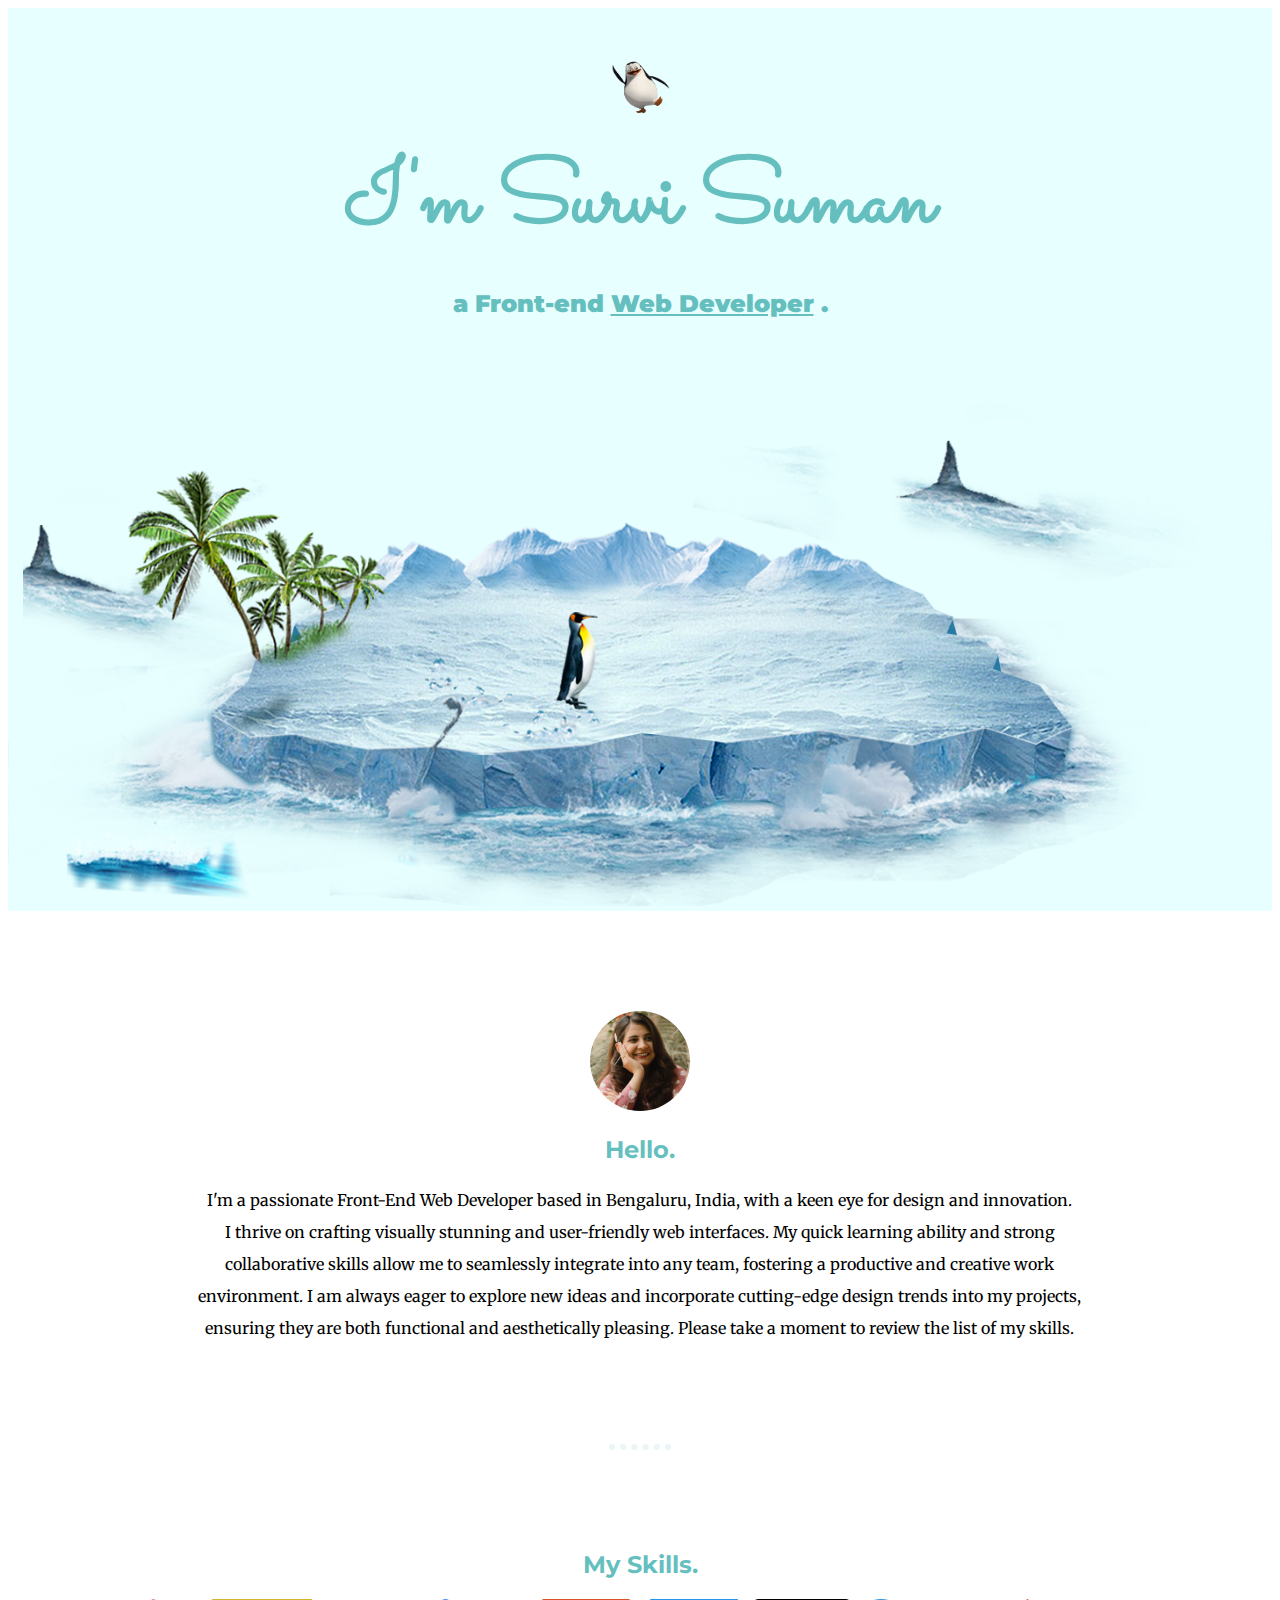
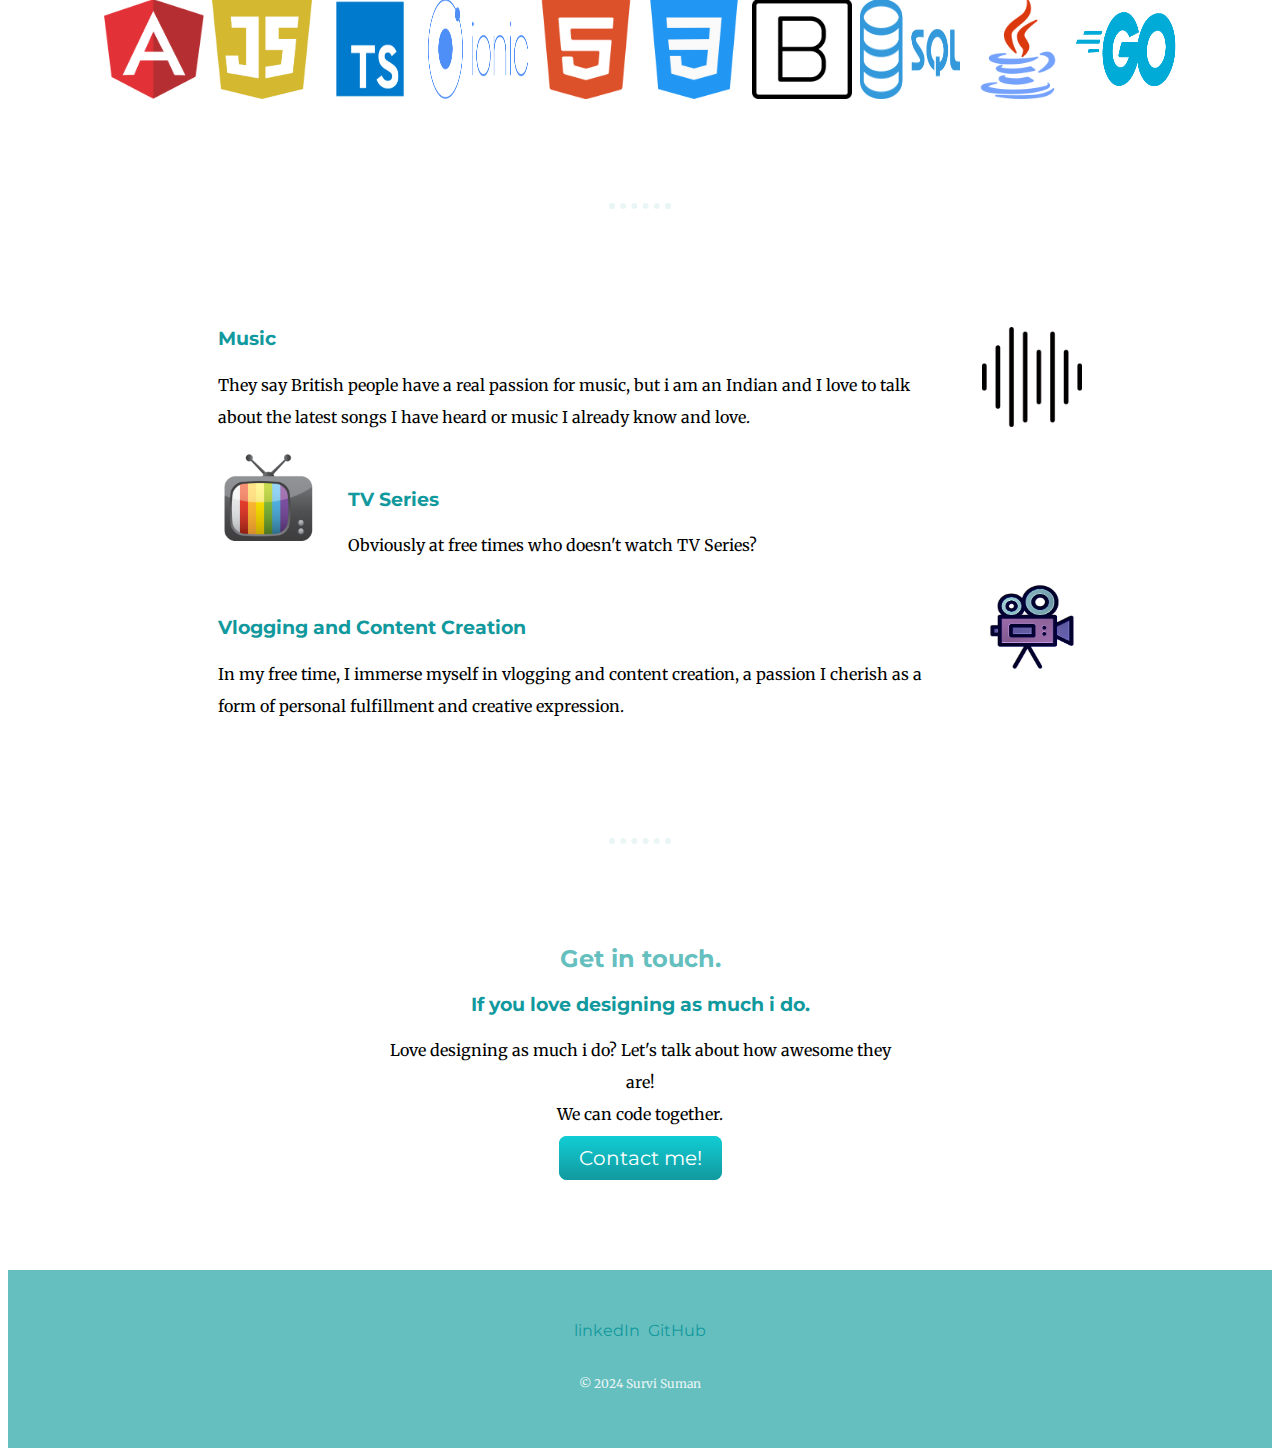
<file: index.html>
<!DOCTYPE html>
<html lang="en">
<head>
    <meta charset="UTF-8">
    <meta name="viewport" content="width=device-width, initial-scale=1.0">
    <title>Survi Suman</title>
    <link rel="stylesheet" href="styles.css">
    <link rel="icon" href="favicon (1).ico">
    <link href="https://fonts.googleapis.com/css2?family=Merriweather:wght@300&family=Montserrat:wght@100&family=Sacramento&display=swap" rel="stylesheet">
</head>
<body>
    <div class="main-container">
    <div class="topContainer">
        <img class="penguin" src="assets/logos/penguin-png-19535.png" alt="penguin image">
        <h1>I'm Survi Suman</h1>
        <h2><b>a Front-end <span class="pro">Web Developer</span> .</b></h2>
        <img class="mountain" src="assets/logos/iceberg1.png" alt="mountain image">
    </div>

    <div class="middleContainer">
        <div class="Profile">
            <img class="profile-pic" src="assets/logos/profile.jpg" alt="Survi's picture">
            <h2>Hello.</h2>
            <p class="intro">
                I'm a passionate Front-End Web Developer based in Bengaluru, India, with a keen eye for
                design and innovation.
            </p>
            <p class="intro">
                I thrive on crafting visually stunning and user-friendly web interfaces. My quick learning ability and
                strong collaborative skills allow me to seamlessly integrate into any team, fostering a productive and
                creative work environment. I am always eager to explore new ideas and incorporate cutting-edge design
                trends into my projects, ensuring they are both functional and aesthetically pleasing. Please take a
                moment to review the list of my skills. </p>
        </div>
        <hr>
        <div class="Skills">
            <h2>My Skills.</h2>
            <img class="html" src="assets/logos/angular.png" alt="angular icon">&nbsp;
            <img class="html" src="assets/logos/javascript.png" alt="javascript icon">&nbsp;
            <img class="html" src="assets/logos/typescript.png" alt="typescript icon">&nbsp;
            <img class="html" src="assets/logos/ionic.png" alt="ionic icon">&nbsp;
            <img class="html" src="assets/logos/html5.png" alt="html icon">&nbsp;
            <img class="html" src="assets/logos/css-3.png" alt="css icon">&nbsp;
            <img class="html" src="assets/logos/bootstrap.png" alt="bootstrap icon">&nbsp;
            <img class="html" src="assets/logos/sql.png" alt="sql icon">&nbsp;
            <img class="html" src="assets/logos/java.png" alt="java icon">&nbsp;
            <img class="html" src="assets/logos/go.png" alt="Go icon">
            <hr>
            <div class="skill-row">
                <div class="p-align">
                    <img class="sound" src="assets/logos/sound.png" alt="sound image">
                    <h3 class="skill-head">Music</h3>
                    <p>They say British people have a real passion for music, but i am an Indian and I love to
                        talk about the latest songs I have heard or music I already know and love.</p>
                </div>
            </div>
            <div class="skill-row">
                <div class="p-align">
                    <img class="tv" src="assets/logos/Television-PNG-Clipart.png">
                    <br>
                    <h3 class="skill-head">TV Series</h3>
                    <p>Obviously at free times who doesn't watch TV Series? </p>
                </div>
            </div>
            <div class="skill-row">
                <div class="p-align">
                    <img class="sound" src="assets/logos/vlog1.png">
                    <br>
                    <h3 class="skill-head">Vlogging and Content Creation</h3>
                    <p>In my free time, I immerse myself in vlogging and content creation, a passion I cherish as a form
                        of personal fulfillment and creative expression.</p>
                </div>
            </div>
        </div>
        <hr>

        <div class="contact-me">
            <h2> Get in touch.</h2>
            <h3>If you love designing as much i do.</h3>
            <p>Love designing as much i do? Let's talk about how awesome they are!<br> We can code together.</p>
            <a class="btn" href="mailto:sumansurvi.ss@gmail.com">Contact me!</a>
        </div>
    </div>

    <div class="bottomContainer">
        <a class="footer-link" href="https://www.linkedin.com/in/survi-suman/">linkedIn</a>&nbsp;
        <a class="footer-link" href="https://github.com/sumansurvi">GitHub</a>
        <p class="copyright">© 2024 Survi Suman</p>
    </div>
</div>
    </body>
</html>
</file>
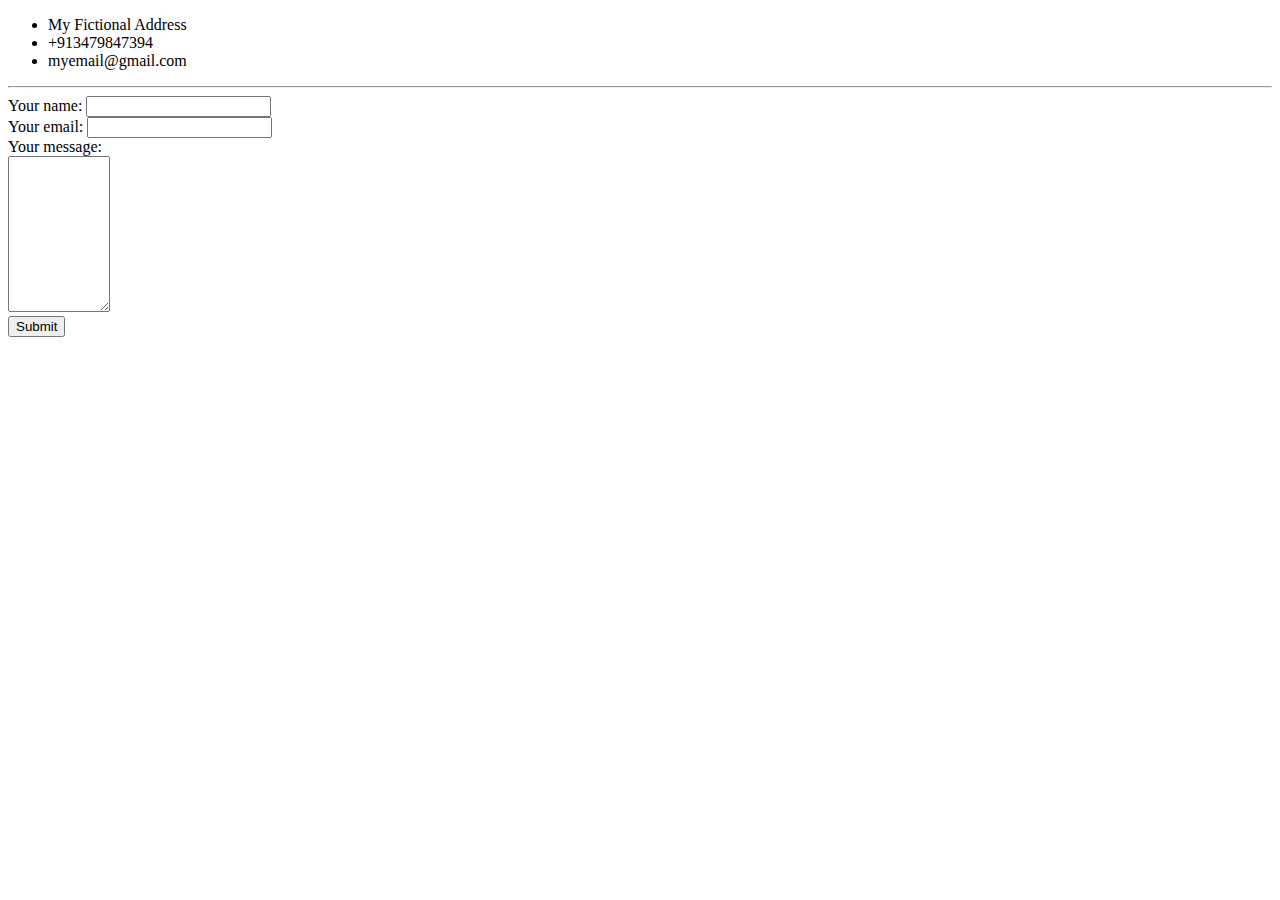
<file: contact me.html>
<!DOCTYPE html>
<html lang="en">
<head>
    <meta charset="UTF-8">
    <meta name="viewport" content="width=device-width, initial-scale=1.0">
    <title>Contact me 🙂</title>
</head>
<body>
    <ul>
        <li>My Fictional Address</li>
        <li>+913479847394</li>
        <li>myemail@gmail.com</li>
    </ul> 
<hr>
    <form action="mailto:sumansurvi.ss@gmail.com?subject=asdsad&body=okayhere" method="post" enctype="text/plain"> 
        <label>Your name:</label>
        <input type="text" name="YourName"><br>
        <label>Your email:</label>
        <input type="email" name="YourEmail"><br>
        <label>Your message:</label><br>
        <textarea name="YourMessage" rows="10" cols="10"></textarea><br>
        <input type="submit">
    </form>
</body>
</html>
</file>
<file: styles.css>
.main-container {
    margin: 0px;
    text-align: center;
    font-family: 'Merriweather', serif;
}

h1 {
    margin: 10px 0px auto auto;
    /*margin: 0 auto; */
    font-family: 'Sacramento', cursive;
    font-size: 5.625rem;
    color: #66BFBF;
    // line-height: ;
}

h2 {
    font-family: 'Montserrat', sans-serif;
    margin-top: 20px;
    color: #66BFBF;
    font-weight: bold;

}

h3 {
    font-family: 'Montserrat', sans-serif;
    color: #11999E;
    // line-height: ;
}

p {
    line-height: 2;
}

a {
    color: #11999E;
    font-family: 'Montserrat', sans-serif;
    /* to remove the underline below the links */
    text-decoration: none;
}

a:hover {
    color: #eaf6f6;
}

hr {
    border: dotted #eaf6f6 6px;
    border-bottom: none;
    width: 4%;
    margin: 100px auto 100px auto;
}

.pro {
    text-decoration: underline;
    color: #66BFBF;
}

.intro {
    width: 70%;
    margin: auto;
}

.topContainer {
    background-color: #e8ffff;
    padding-top: 50px;
    position: relative;
}

.middleContainer {
    margin: 100px 0px;
    position: relative;
}

.bottomContainer {
    background-color: #66BFBF;
    padding: 50px 0 20px;
}

.penguin {
    margin-top: 0px;
    margin-bottom: 0px;
    width: 65px;
    height: 65px;
}

.top-c {
    position: absolute;
    margin-top: 6%;
    margin-left: 5%;
    width: 20%;
    height: 10%;
}


.bottom-c {
    position: absolute;
    margin-left: 10%;
    margin-bottom: 0px;
    width: 20%;
    height: 10%;
}

.mountain {
    width: 100%;
    height: 1%;
    // margin-top: 40px;
    // margin-bottom: 0;
}

.html {
    width: 100px;
    height: 100px;
}

.css {
    width: 100px;
    height: 100px;
}

.bootstrap {
    width: 100px;
    height: 100px;
}

.java {
    width: 100px;
    height: 100px;
}

.profile-pic {
    width: 100px;
    height: 100px;
    border-radius: 50%;
}

.sound {
    width: 100px;
    height: 100px;
    float: right;
    margin-left: 30px;
}

.tv {
    width: 100px;
    height: 100px;
    float: left;
    margin-right: 30px;
}

.skills {
    position: relative;
}

.skill-row {
    width: 70%;
    // margin: 40px auto 40px auto;
    text-align: left;
    display: inline-block;
    position: relative;
}

.skill-head {
    font-weight: bold;
}

.p-align {
    margin: auto 0 auto 20px;
}

.contact-me {
    width: 40%;
    margin: 40px auto 100px;
}

.copyright {
    color: #eaf6f6;
    font-size: .75rem;
    padding: 20px 0px;
}

.btn {
    background: #11cdd4;
    background-image: -webkit-linear-gradient(top, #11cdd4, #11999e);
    background-image: -moz-linear-gradient(top, #11cdd4, #11999e);
    background-image: -ms-linear-gradient(top, #11cdd4, #11999e);
    background-image: -o-linear-gradient(top, #11cdd4, #11999e);
    background-image: linear-gradient(to bottom, #11cdd4, #11999e);
    -webkit-border-radius: 8;
    -moz-border-radius: 8;
    border-radius: 8px;
    font-family: 'Montserrat', sans-serif;
    color: #ffffff;
    font-size: 20px;
    padding: 10px 20px 10px 20px;
    text-decoration: none;
}

.btn:hover {
    background: #30e3cb;
    background-image: -webkit-linear-gradient(top, #30e3cb, #2bc4ad);
    background-image: -moz-linear-gradient(top, #30e3cb, #2bc4ad);
    background-image: -ms-linear-gradient(top, #30e3cb, #2bc4ad);
    background-image: -o-linear-gradient(top, #30e3cb, #2bc4ad);
    background-image: linear-gradient(to bottom, #30e3cb, #2bc4ad);
    text-decoration: none;
}
</file>
